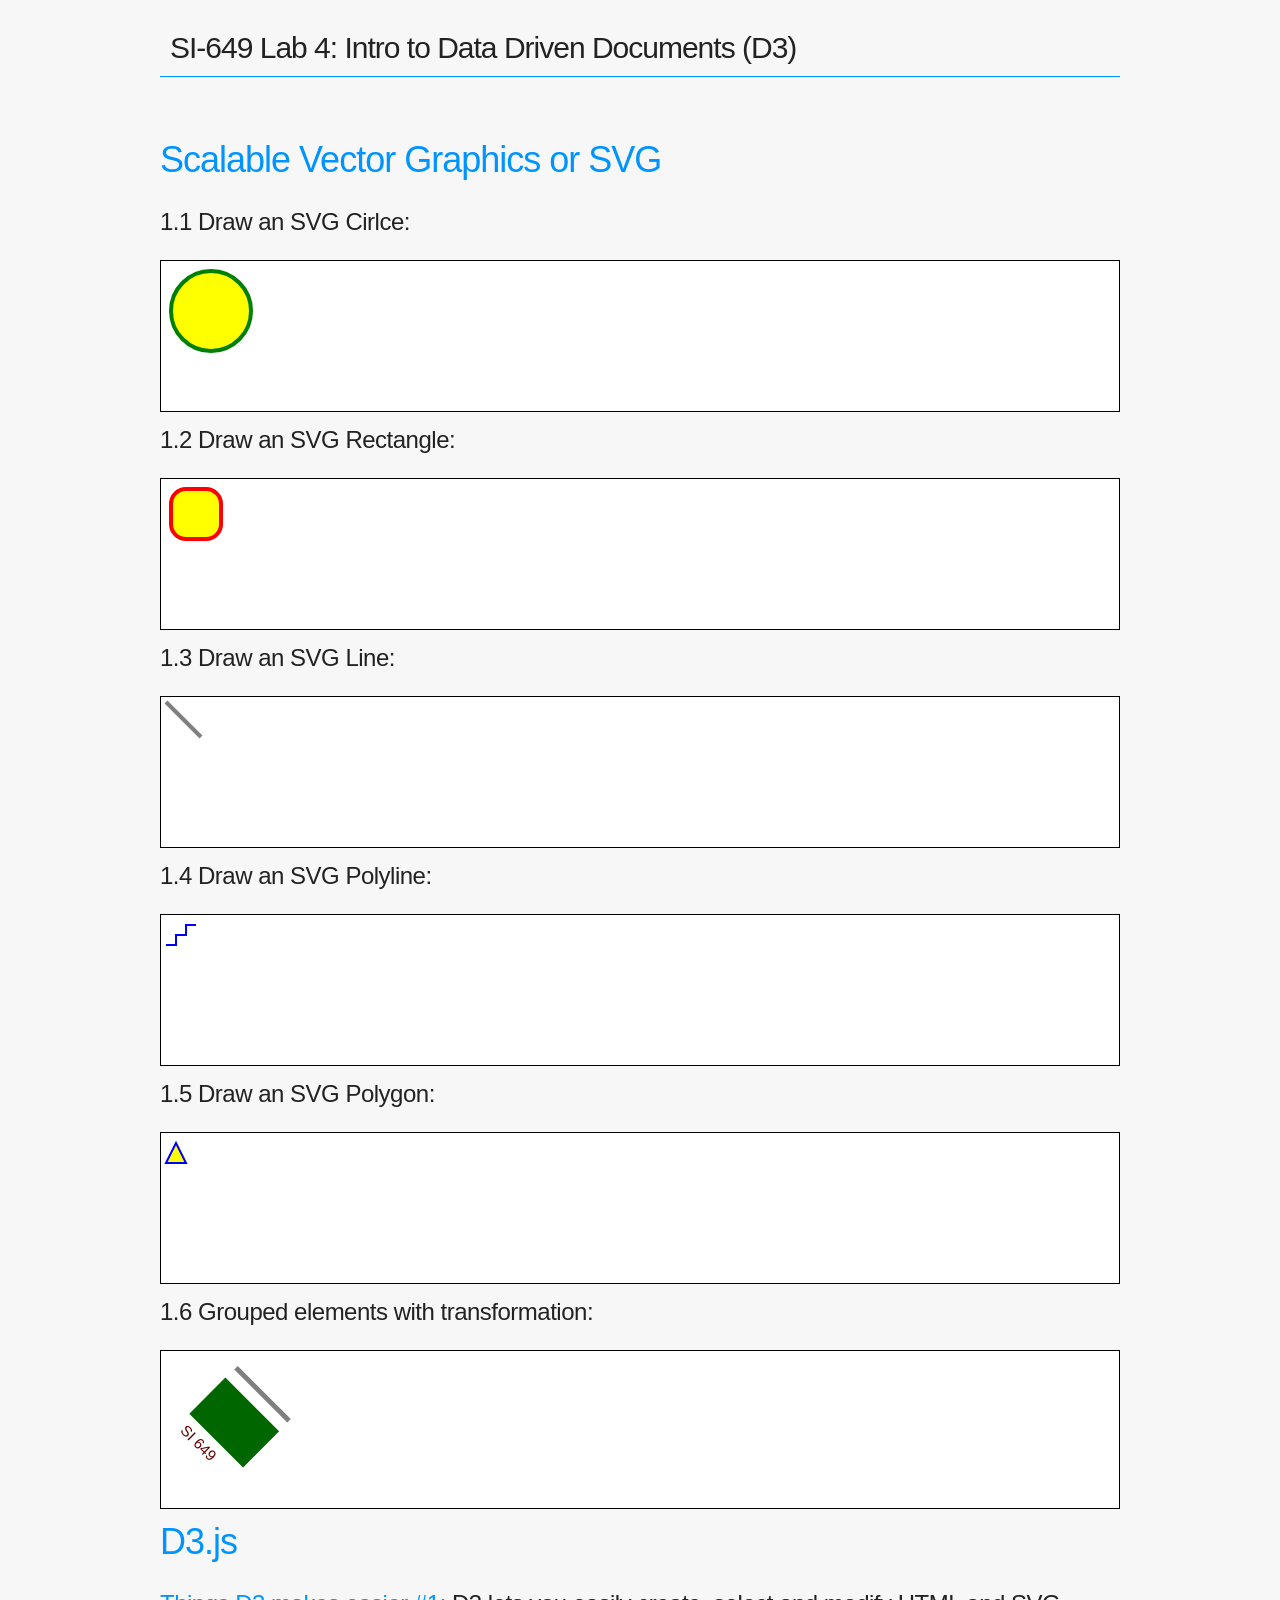
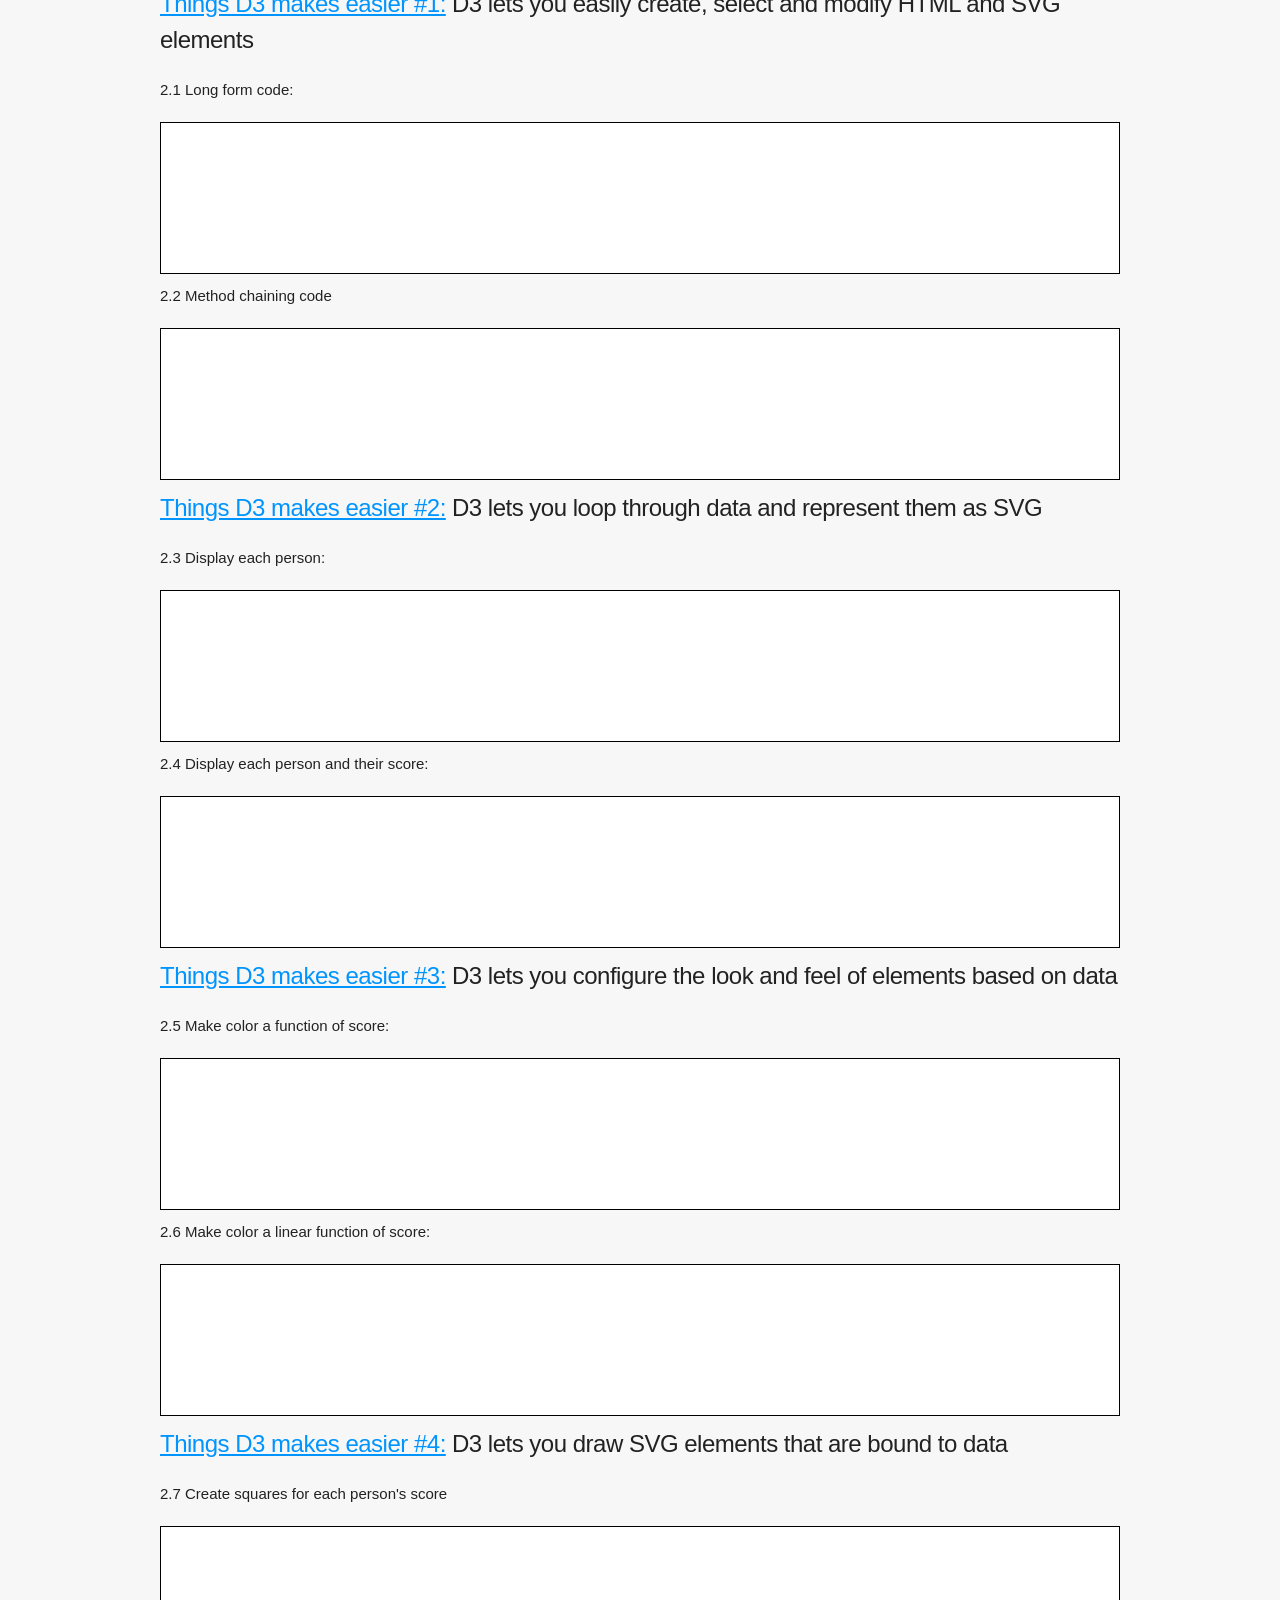
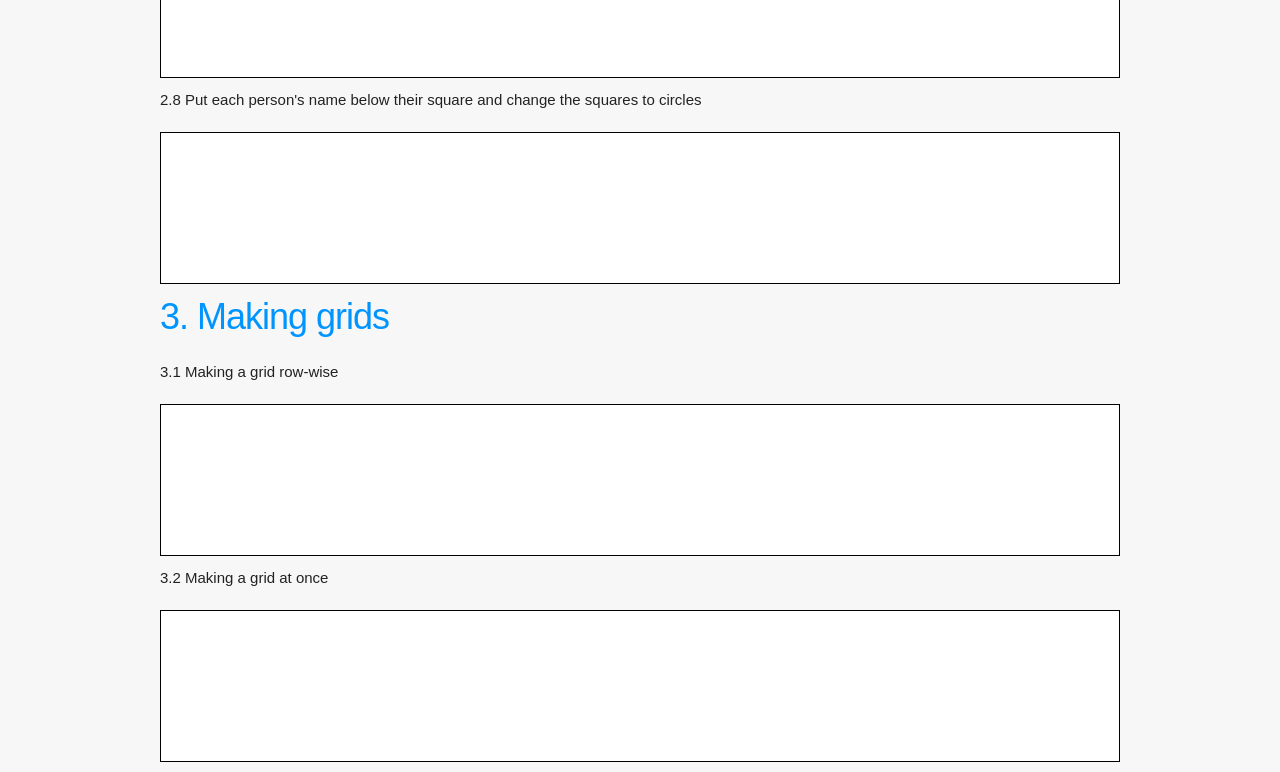
<file: Lab4/liyixi-lab4/index.html>
<!DOCTYPE html>

<html lang="en" xmlns="http://www.w3.org/1999/xhtml">
<head>
    <title>SI 649 Lab 4</title>
    <link rel="stylesheet" href="skeleton.css" />
    <link rel="stylesheet" href="normalize.css" />   
    <link rel="stylesheet" href="style.css" />    
</head>
<body> 
<script src="https://d3js.org/d3.v4.min.js"></script>
<script type="text/javascript" src="draw.js"></script>
   
<div class="container">
    <div class="row">
        <div class="column">
            <h1 style="margin-bottom:60px;border-bottom:1px solid #0094ff;padding:10px;">SI-649  Lab 4: Intro to Data Driven Documents (D3)</h1>
        </div>       
    </div>

    <div class="row question">
        <h3 style="color:#0094ff;">Scalable Vector Graphics or SVG</h3>
    </div>


    <div class="row question">
        <h5>1.1 Draw an SVG Cirlce: </h5>
    </div>
    <div class="row answer">
        <!--Add your code for circle here-->
        <svg width="100" height="100">
        	<circle cx="50" cy="50" r="40" stroke="green" stroke-width="4" fill="yellow"/>
        </svg>
    </div>

    <div class="row question">
        <h5>1.2 Draw an SVG Rectangle: </h5>
    </div>
    <div class="row answer">
        <!--Add your code for rectangle here-->
         <svg width="100" height="100">
        	<rect x="10" y="10" width="50" height="50" stroke="red" stroke-width="4"rx="15" ry="15" fill="yellow"/>
        </svg>
    </div>

    <div class="row question">
        <h5>1.3 Draw an SVG Line: </h5>
    </div>
    <div class="row answer">
        <!--Add your code for line here-->
        <svg width="50" height="50">
        	<line x1="5" y1="5" x2="40" y2="40" stroke="gray" stroke-width="4"/>
        </svg>

    </div>

    <div class="row question">
        <h5>1.4 Draw an SVG Polyline: </h5>
    </div>
    <div class="row answer">
        <!--Add your code for polyline here-->
        <svg width="50" height="50">
        	<polyline fill="none" stroke="blue" stroke-width="2"
        		points = "05,30
        				  15,30
        				  15,20
        				  25,20
        				  25,10
        				  35,10" />
        </svg>
    </div>

    <div class="row question">
        <h5>1.5 Draw an SVG Polygon: </h5>
    </div>
    <div class="row answer">
        <!--Add your code for polygon here-->
        <svg width="50" height="50">
        	<polygon fill="yellow" stroke="blue" stroke-width="2"
        		points="05,30
        				15,10
        				25,30" />
        </svg>
    </div>


    <div class="row question">
        <h5>1.6 Grouped elements with transformation: </h5>
    </div>
    <div class="row answer">
        <!--Add your code for g here-->
        <svg width="200" height="150">
        	<g transform="translate(50,20) rotate(45 25 25)">
        		<line x1="5" y1="5" x2="80" y2="5" stroke="gray" stroke-width="5" />
        		<rect x="5" y="20" height="50" width="75" style="stroke: #006600;fill: #006600" />
        		<text x="10" y="90" style="fill:#660000">SI 649 </text>
        	</g>
        </svg>
    </div>

    <div class="row question">
        <h3 style="color:#0094ff;">D3.js</h3>
    </div>

    <div class="row question">
        <h5><span style="color:#0094ff;text-decoration:underline;">Things D3 makes easier #1:</span> D3 lets you easily create, select and modify HTML and SVG elements </h5>
        
		<h6>2.1 Long form code:</h6>
    </div>
    <div class="row answer" id="q2-1"></div>
	<script>
		// Add your code for question 2.1 here
		body = d3.select("#q2-1")
		para = body.append("p")
		para = para.text("alice")
		para = para.style("color","red")
	</script>


    <div class="row question">
        <h6>2.2 Method chaining code </h6>
    </div>
    <div class="row answer" id="q2-2"></div>
	<script>
		// Add your code for question 2.2 here
		body = d3.select("#q2-2")
		para = body.append("p")
				   .text("alice")
		 		   .style("color","red")
	</script>

    <div class="row question">
        <h5><span style="color:#0094ff;text-decoration:underline;">Things D3 makes easier #2:</span> D3 lets you loop through data and represent them as SVG </h5>
		<h6>2.3 Display each person:</h6>
    </div>
	<script>
		// A simple dataset we'll use for the rest of this file (don't change)
		people = [
			{name: "Kelly", score: 10},
			{name: "Jim", score: 5}, 
			{name: "John", score: 8},
			{name: "Sally", score: 7},
			{name: "Mike", score: 9}
		]	
	</script>
    <div class="row answer" id="q2-3"></div>
	<script>	
		// Add your code for question 2.3 here
		d3.select("#q2-3")
		   .selectAll("p")
		   .data(people)
		   .enter()
		   .append("p")
		   .text((d,i)=>"Person at index " + i + " in the dataset is: " + d.name)
	</script>

    <div class="row question">
		<h6>2.4 Display each person and their score:</h6>
    </div>
    <div class="row answer" id="q2-4"></div>
	<script>	
		// Add your code for question 2.4 here
		d3.select("#q2-4")
		   .selectAll("p")
		   .data(people)
		   .enter()
		   .append("p")
		   .text((d,i)=>"Person at index " + i + " in the dataset is: " + d.name +" with score: " + d.score)
	</script>
	
	
    <div class="row question">
        <h5><span style="color:#0094ff;text-decoration:underline;">Things D3 makes easier #3:</span> D3 lets you configure the look and feel of elements based on data </h5>
		<h6>2.5 Make color a function of score:</h6>
    </div>
    <div class="row answer" id="q2-5"></div>
	<script>	
		// Add your code for question 2.5 here
		d3.select("#q2-5")
		   .selectAll("p")
		   .data(people)
		   .enter()
		   .append("p")
		   .text((d,i)=>"Person at index " + i + " in the dataset is: " + d.name +" with score: " + d.score)
		   .style("color",(d,i)=>{
		   		if(d.score>=9){
		   			return "red"
		   		}
		   		else{
		   			return "black"
		   		}
		   })

	</script>

    <div class="row question">
		<h6>2.6 Make color a linear function of score:</h6>
    </div>
    <div class="row answer" id="q2-6"></div>
	<script>	
		// Add your code for question 2.6 here
		d3.select("#q2-6")
		   .selectAll("p")
		   .data(people)
		   .enter()
		   .append("p")
		   .text((d,i)=>"Person at index " + i + " in the dataset is: " + d.name +" with score: " + d.score)
		   .style("color",(d,i)=>"rgb("+d.score*25.5+",0,0)"
		   )
	</script>

    <div class="row question">
        <h5><span style="color:#0094ff;text-decoration:underline;">Things D3 makes easier #4:</span> D3 lets you draw SVG elements that are bound to data</h5>
		<h6>2.7 Create squares for each person's score</h6>
    </div>
    <div class="row answer" id="q2-7"></div>
	<script>	
		// Add your code for question 2.7 here
		svg = d3.select("#q2-7")
				.append("svg")
				.attr("width",500)
				.attr("height",100)

		svg.selectAll("rect")
			.data(people)
			.enter()
			.append("rect")
			.attr("width",(d,i)=>d.score*5)
			.attr("height",(d,i)=>d.score*5)
			.attr("y",10)
			.attr("x",(d,i)=>i*100)
	</script>

    <div class="row question">
		<h6>2.8 Put each person's name below their square and change the squares to circles</h6>
    </div>
    <div class="row answer" id="q2-8"></div>
	<script>	
		// Add your code for question 2.8 here
		svg = d3.select("#q2-8")
				.append("svg")
				.attr("width",500)
				.attr("height",100)
		svg.selectAll("text")
			.data(people)
			.enter()
			.append("text")
			.text((d,i)=>d.name)
		 	.attr("fill","gray")
		 	.attr("y",70)
			.attr("x",(d,i)=>i*100+5)
		 	
		svg.selectAll("circle")
			.data(people)
			.enter()
			.append("circle")
			.attr("r",(d,i)=>d.score*2)
			.attr("cy",25)
			.attr("cx",(d,i)=>i*100+20)
		
	</script>

	<div class="row question">
        <h3 style="color:#0094ff;">3. Making grids</h3>
		<h6>3.1 Making a grid row-wise</h6>
    </div>
    <div class="row answer" id="q3-1"></div>
	<script>	
		// Comment each line below indicating what it does		
		//create svg with d3 
		//https://www.dashingd3js.com/using-the-svg-coordinate-space
		svg = d3.select("#q3-1") 
			.append("svg")
			.attr("width", 300)
			.attr("height", 300)

		// define grid width and height
		rectWidth = 20
		rectHeight = 20
    	
    	//create 10 rows, and then transform the y axis of each row according to the rectHight
    	//https://bl.ocks.org/cagrimmett/07f8c8daea00946b9e704e3efcbd5739
		rows = svg.selectAll(".row")
			.data(d3.range(10))
			.enter()
			.append("g")
			.attr("class", "row")
			.attr("transform", (d, i) => "translate(0," + (rectHeight * i) + ")")
		
		//for each row, create 10 rectangles, and then change the x axis according to the rectWidth
		//for each rectangle, the height and width are equal to the grid's height and width, and the stroke color is white, the filling color is black.
		//https://bl.ocks.org/cagrimmett/07f8c8daea00946b9e704e3efcbd5739
		rects = rows.selectAll("rect")
			.data(d3.range(10))
			.enter()
			.append("rect")
			.attr("x", (d, i) => rectWidth * i)
			.attr("y", 0)
			.attr("height", rectHeight)
			.attr("width", rectWidth)
			.attr("stroke", "white");
	</script>

	<div class="row question">
		<h6>3.2 Making a grid at once</h6>
    </div>
    <div class="row answer" id="q3-2"></div>
	<script>	
		// Comment each line below indicating what it does		
		//create svg with d3 
		//https://www.dashingd3js.com/using-the-svg-coordinate-space
		svg = d3.select("#q3-2")
			.append("svg")
			.attr("width", 300)
			.attr("height", 300)

		// define grid width and height
		rectWidth = 20
		rectHeight = 20
    	
    	//create 100 rectangles, and then change the x axis and y axis according to their location to make a grid
    	//https://bl.ocks.org/cagrimmett/07f8c8daea00946b9e704e3efcbd5739
		rects = svg.selectAll("rect")
			.data(d3.range(100))
			.enter()
			.append("rect")
			.attr("x", (d, i) => rectWidth * (i % 10))
			.attr("y", (d, i) => rectWidth * Math.floor(i / 10))
			.attr("height", rectHeight)
			.attr("width", rectWidth)
			.attr("stroke", "white");
	</script>

	
</div>
</body>
</html>
</file>
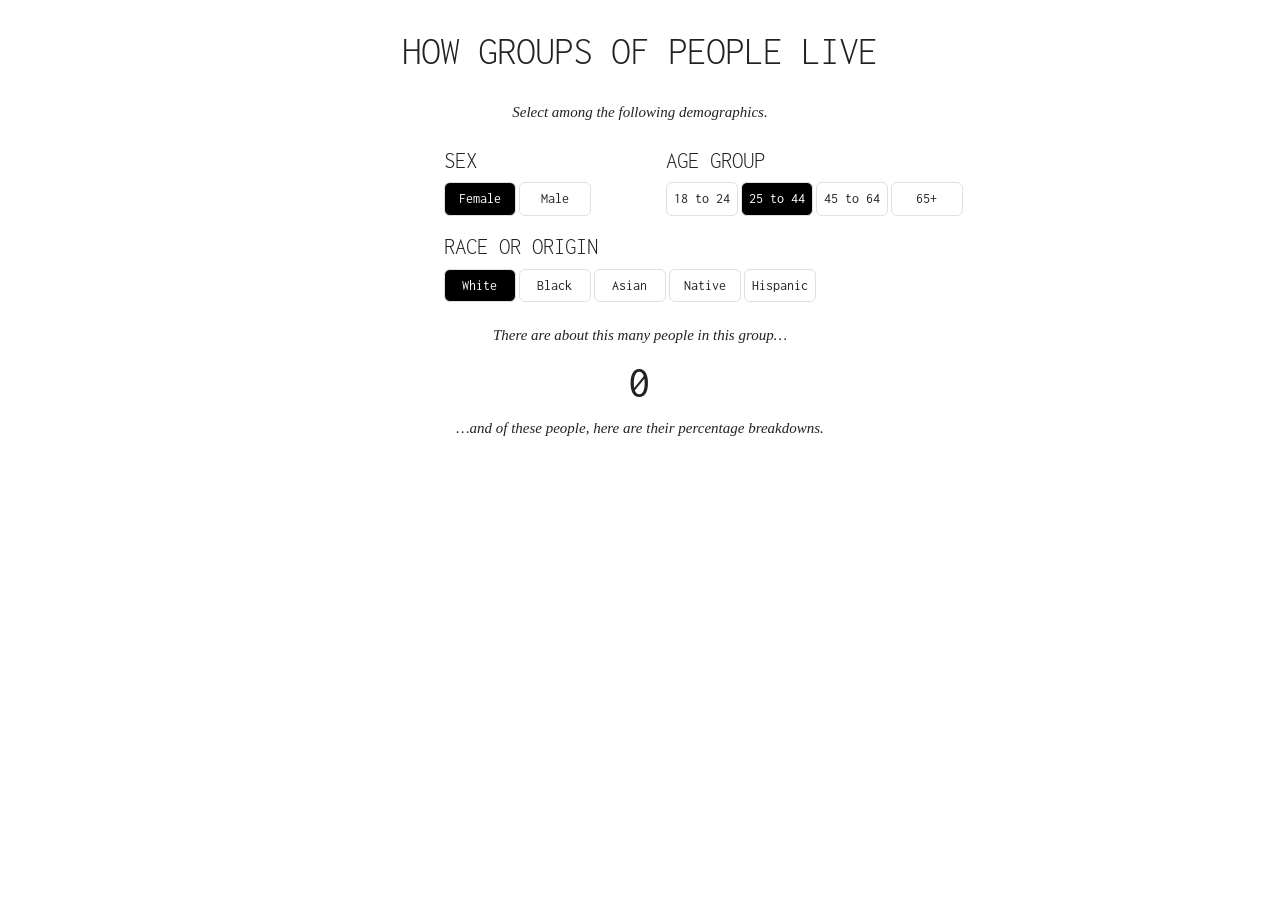
<file: Lab5/demographics/index.html>
<!DOCTYPE html>

<html lang="en" xmlns="http://www.w3.org/1999/xhtml">
<head>
    <title>Demographics</title>
    <link rel="stylesheet" href="css/skeleton.css" />
    <link rel="stylesheet" href="css/normalize.css" />
    <link href='https://fonts.googleapis.com/css?family=Inconsolata' rel='stylesheet' type='text/css'>
    <link rel="stylesheet" href="css/style.css" />
</head>
<body>
    <script src="https://code.jquery.com/jquery-3.1.1.min.js"
            integrity="sha256-hVVnYaiADRTO2PzUGmuLJr8BLUSjGIZsDYGmIJLv2b8="
            crossorigin="anonymous"></script>
    <script src="https://d3js.org/d3.v4.min.js"></script>
    <script type="text/javascript" src="js/draw.js"></script>
    <div class="container">
        <div class="row centered">
            <div class="six columns offset-by-three alpha">
                <h1>how groups of people live</h1>
            </div>
        </div>
        <div class="row centered">
            <div class="six columns offset-by-three alpha">
                <p class="desc centered">Select among the following demographics.</p>
            </div>
        </div>
        <div class="row" style="margin-top:20px;">
            <div class="two columns offset-by-four alpha">
                <div class="row">
                    <h3>SEX</h3>
                </div>
                <div class="row" id="sex">
                    <div class="button current" data-val="2">Female</div>
                    <div class="button" data-val="1" style="margin-right:0">Male</div>
                </div>
            </div>
            <div class="four columns">
                <div class="row" id="agegrp">
                    <h3>age group</h3>
                    <div class="button" data-val="1">18 to 24</div>
                    <div class="button current" data-val="2">25 to 44</div>
                    <div class="button" data-val="3">45 to 64</div>
                    <div class="button" data-val="4" style="margin-right:0">65+</div>
                </div>
            </div>
        </div>
        <div class="row">
            <div class="five columns offset-by-four alpha" id="racesimp" style="margin-top:10px;">
                <h3>Race or Origin</h3>
                <div class="button current" data-val="1">White</div>
                <div class="button" data-val="2">Black</div>
                <div class="button" data-val="4">Asian</div>
                <div class="button" data-val="3">Native</div>
                <div class="button" data-val="5" style="margin-right:0">Hispanic</div>
            </div>
        </div>
        <div class="row centered" style="margin-top:20px;">
            <div class="four columns offset-by-four alpha">
                <p class="desc">There are about this many people in this group&hellip;</p>
            </div>
        </div>
        <div class="row centered">
            <div class="four columns offset-by-four alpha">
                <div id="n">0</div>
            </div>
        </div>
        <div class="row centered">
            <div class="four columns offset-by-four alpha">
                <p class="desc centered">&hellip;and of these people, here are their percentage breakdowns.</p>
            </div>
        </div>
      
        <div class="row">
            <div class="ten columns offset-by-one alpha" id="chart1">

            </div>
        </div>
    </div>

</body>
</html>
</file>
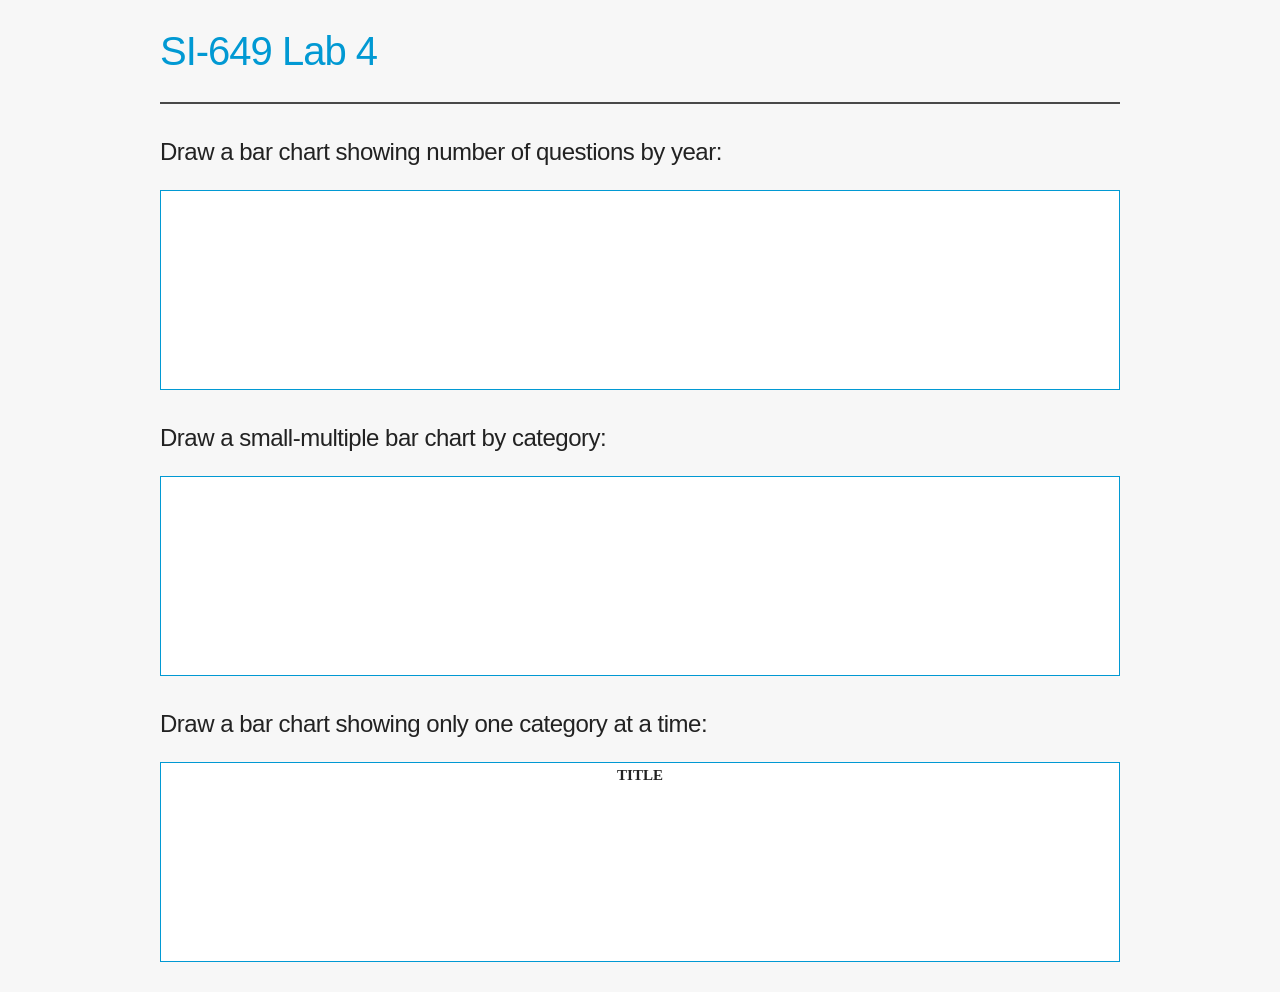
<file: Lab5/inclass/index.html>
<!DOCTYPE html>

<html lang="en" xmlns="http://www.w3.org/1999/xhtml">
<head>
    <title>SI 649 Lab 4</title>
    <link rel="stylesheet" href="css/skeleton.css" />
    <link rel="stylesheet" href="css/normalize.css" />
    <link rel="stylesheet" href="css/style.css" />
</head>
<body>
    <script src="https://code.jquery.com/jquery-3.1.1.min.js"
            integrity="sha256-hVVnYaiADRTO2PzUGmuLJr8BLUSjGIZsDYGmIJLv2b8="
            crossorigin="anonymous"></script>
    <script src="https://d3js.org/d3.v4.min.js"></script>
    <script type="text/javascript" src="js/draw.js"></script>
    <div class="container">
        <div class="row">
            <div class="twelve columns alpha" style="border-bottom:2px solid #494949;margin-bottom:30px;">
                <h1>SI-649 Lab 4</h1>
            </div>
        </div>
        <div class="row">
            <div class="twelve columns alpha">
                <h5>Draw a bar chart showing number of questions by year:</h5>
            </div>
        </div>
        <div class="row">
            <div class="twelve columns question alpha" id="chart1">
            </div>
        </div>

        <div class="row">
            <div class="twelve columns alpha">
                <h5>Draw a small-multiple bar chart by category:</h5>
            </div>
        </div>
        <div class="row">
            <div class="twelve columns question alpha" id="chart2">
            </div>
        </div>

        <div class="row">
            <div class="twelve columns alpha">
                <h5>Draw a bar chart showing only one category at a time:</h5>
            </div>
        </div>
        <div class="row">
            <div class="twelve columns question alpha chartholder" id="chart3">
			<h6>Title</h6>
            </div>
        </div>
</body>
</html>
</file>
<file: Lab4/liyixi-lab4/skeleton.css>
/*
* Skeleton V2.0.4
* Copyright 2014, Dave Gamache
* www.getskeleton.com
* Free to use under the MIT license.
* http://www.opensource.org/licenses/mit-license.php
* 12/29/2014
*/


/* Table of contents
––––––––––––––––––––––––––––––––––––––––––––––––––
- Grid
- Base Styles
- Typography
- Links
- Buttons
- Forms
- Lists
- Code
- Tables
- Spacing
- Utilities
- Clearing
- Media Queries
*/


/* Grid
–––––––––––––––––––––––––––––––––––––––––––––––––– */
.container {
  position: relative;
  width: 100%;
  max-width: 960px;
  margin: 0 auto;
  padding: 0 20px;
  box-sizing: border-box; }
.column,
.columns {
  width: 100%;
  float: left;
  box-sizing: border-box; }

/* For devices larger than 400px */
@media (min-width: 400px) {
  .container {
    width: 85%;
    padding: 0; }
}

/* For devices larger than 550px */
@media (min-width: 550px) {
  .container {
    width: 80%; }
  .column,
  .columns {
    margin-left: 4%; }
  .column:first-child,
  .columns:first-child {
    margin-left: 0; }

  .one.column,
  .one.columns                    { width: 4.66666666667%; }
  .two.columns                    { width: 13.3333333333%; }
  .three.columns                  { width: 22%;            }
  .four.columns                   { width: 30.6666666667%; }
  .five.columns                   { width: 39.3333333333%; }
  .six.columns                    { width: 48%;            }
  .seven.columns                  { width: 56.6666666667%; }
  .eight.columns                  { width: 65.3333333333%; }
  .nine.columns                   { width: 74.0%;          }
  .ten.columns                    { width: 82.6666666667%; }
  .eleven.columns                 { width: 91.3333333333%; }
  .twelve.columns                 { width: 100%; margin-left: 0; }

  .one-third.column               { width: 30.6666666667%; }
  .two-thirds.column              { width: 65.3333333333%; }

  .one-half.column                { width: 48%; }

  /* Offsets */
  .offset-by-one.column,
  .offset-by-one.columns          { margin-left: 8.66666666667%; }
  .offset-by-two.column,
  .offset-by-two.columns          { margin-left: 17.3333333333%; }
  .offset-by-three.column,
  .offset-by-three.columns        { margin-left: 26%;            }
  .offset-by-four.column,
  .offset-by-four.columns         { margin-left: 34.6666666667%; }
  .offset-by-five.column,
  .offset-by-five.columns         { margin-left: 43.3333333333%; }
  .offset-by-six.column,
  .offset-by-six.columns          { margin-left: 52%;            }
  .offset-by-seven.column,
  .offset-by-seven.columns        { margin-left: 60.6666666667%; }
  .offset-by-eight.column,
  .offset-by-eight.columns        { margin-left: 69.3333333333%; }
  .offset-by-nine.column,
  .offset-by-nine.columns         { margin-left: 78.0%;          }
  .offset-by-ten.column,
  .offset-by-ten.columns          { margin-left: 86.6666666667%; }
  .offset-by-eleven.column,
  .offset-by-eleven.columns       { margin-left: 95.3333333333%; }

  .offset-by-one-third.column,
  .offset-by-one-third.columns    { margin-left: 34.6666666667%; }
  .offset-by-two-thirds.column,
  .offset-by-two-thirds.columns   { margin-left: 69.3333333333%; }

  .offset-by-one-half.column,
  .offset-by-one-half.columns     { margin-left: 52%; }

}


/* Base Styles
–––––––––––––––––––––––––––––––––––––––––––––––––– */
/* NOTE
html is set to 62.5% so that all the REM measurements throughout Skeleton
are based on 10px sizing. So basically 1.5rem = 15px :) */
html {
  font-size: 62.5%; }
body {
  font-size: 1.5em; /* currently ems cause chrome bug misinterpreting rems on body element */
  line-height: 1.6;
  font-weight: 400;
  font-family: "Raleway", "HelveticaNeue", "Helvetica Neue", Helvetica, Arial, sans-serif;
  color: #222; }


/* Typography
–––––––––––––––––––––––––––––––––––––––––––––––––– */
h1, h2, h3, h4, h5, h6 {
  margin-top: 0;
  margin-bottom: 2rem;
  font-weight: 300; }
h1 { font-size: 4.0rem; line-height: 1.2;  letter-spacing: -.1rem;}
h2 { font-size: 3.6rem; line-height: 1.25; letter-spacing: -.1rem; }
h3 { font-size: 3.0rem; line-height: 1.3;  letter-spacing: -.1rem; }
h4 { font-size: 2.4rem; line-height: 1.35; letter-spacing: -.08rem; }
h5 { font-size: 1.8rem; line-height: 1.5;  letter-spacing: -.05rem; }
h6 { font-size: 1.5rem; line-height: 1.6;  letter-spacing: 0; }

/* Larger than phablet */
@media (min-width: 550px) {
  h1 { font-size: 5.0rem; }
  h2 { font-size: 4.2rem; }
  h3 { font-size: 3.6rem; }
  h4 { font-size: 3.0rem; }
  h5 { font-size: 2.4rem; }
  h6 { font-size: 1.5rem; }
}

p {
  margin-top: 0; }


/* Links
–––––––––––––––––––––––––––––––––––––––––––––––––– */
a {
  color: #1EAEDB; }
a:hover {
  color: #0FA0CE; }


/* Buttons
–––––––––––––––––––––––––––––––––––––––––––––––––– */
.button,
button,
input[type="submit"],
input[type="reset"],
input[type="button"] {
  display: inline-block;
  height: 38px;
  padding: 0 30px;
  color: #555;
  text-align: center;
  font-size: 11px;
  font-weight: 600;
  line-height: 38px;
  letter-spacing: .1rem;
  text-transform: uppercase;
  text-decoration: none;
  white-space: nowrap;
  background-color: transparent;
  border-radius: 4px;
  border: 1px solid #bbb;
  cursor: pointer;
  box-sizing: border-box; }
.button:hover,
button:hover,
input[type="submit"]:hover,
input[type="reset"]:hover,
input[type="button"]:hover,
.button:focus,
button:focus,
input[type="submit"]:focus,
input[type="reset"]:focus,
input[type="button"]:focus {
  color: #333;
  border-color: #888;
  outline: 0; }
.button.button-primary,
button.button-primary,
input[type="submit"].button-primary,
input[type="reset"].button-primary,
input[type="button"].button-primary {
  color: #FFF;
  background-color: #33C3F0;
  border-color: #33C3F0; }
.button.button-primary:hover,
button.button-primary:hover,
input[type="submit"].button-primary:hover,
input[type="reset"].button-primary:hover,
input[type="button"].button-primary:hover,
.button.button-primary:focus,
button.button-primary:focus,
input[type="submit"].button-primary:focus,
input[type="reset"].button-primary:focus,
input[type="button"].button-primary:focus {
  color: #FFF;
  background-color: #1EAEDB;
  border-color: #1EAEDB; }


/* Forms
–––––––––––––––––––––––––––––––––––––––––––––––––– */
input[type="email"],
input[type="number"],
input[type="search"],
input[type="text"],
input[type="tel"],
input[type="url"],
input[type="password"],
textarea,
select {
  height: 38px;
  padding: 6px 10px; /* The 6px vertically centers text on FF, ignored by Webkit */
  background-color: #fff;
  border: 1px solid #D1D1D1;
  border-radius: 4px;
  box-shadow: none;
  box-sizing: border-box; }
/* Removes awkward default styles on some inputs for iOS */
input[type="email"],
input[type="number"],
input[type="search"],
input[type="text"],
input[type="tel"],
input[type="url"],
input[type="password"],
textarea {
  -webkit-appearance: none;
     -moz-appearance: none;
          appearance: none; }
textarea {
  min-height: 65px;
  padding-top: 6px;
  padding-bottom: 6px; }
input[type="email"]:focus,
input[type="number"]:focus,
input[type="search"]:focus,
input[type="text"]:focus,
input[type="tel"]:focus,
input[type="url"]:focus,
input[type="password"]:focus,
textarea:focus,
select:focus {
  border: 1px solid #33C3F0;
  outline: 0; }
label,
legend {
  display: block;
  margin-bottom: .5rem;
  font-weight: 600; }
fieldset {
  padding: 0;
  border-width: 0; }
input[type="checkbox"],
input[type="radio"] {
  display: inline; }
label > .label-body {
  display: inline-block;
  margin-left: .5rem;
  font-weight: normal; }


/* Lists
–––––––––––––––––––––––––––––––––––––––––––––––––– */
ul {
  list-style: circle inside; }
ol {
  list-style: decimal inside; }
ol, ul {
  padding-left: 0;
  margin-top: 0; }
ul ul,
ul ol,
ol ol,
ol ul {
  margin: 1.5rem 0 1.5rem 3rem;
  font-size: 90%; }
li {
  margin-bottom: 1rem; }


/* Code
–––––––––––––––––––––––––––––––––––––––––––––––––– */
code {
  padding: .2rem .5rem;
  margin: 0 .2rem;
  font-size: 90%;
  white-space: nowrap;
  background: #F1F1F1;
  border: 1px solid #E1E1E1;
  border-radius: 4px; }
pre > code {
  display: block;
  padding: 1rem 1.5rem;
  white-space: pre; }


/* Tables
–––––––––––––––––––––––––––––––––––––––––––––––––– */
th,
td {
  padding: 12px 15px;
  text-align: left;
  border-bottom: 1px solid #E1E1E1; }
th:first-child,
td:first-child {
  padding-left: 0; }
th:last-child,
td:last-child {
  padding-right: 0; }


/* Spacing
–––––––––––––––––––––––––––––––––––––––––––––––––– */
button,
.button {
  margin-bottom: 1rem; }
input,
textarea,
select,
fieldset {
  margin-bottom: 1.5rem; }
pre,
blockquote,
dl,
figure,
table,
p,
ul,
ol,
form {
  margin-bottom: 2.5rem; }


/* Utilities
–––––––––––––––––––––––––––––––––––––––––––––––––– */
.u-full-width {
  width: 100%;
  box-sizing: border-box; }
.u-max-full-width {
  max-width: 100%;
  box-sizing: border-box; }
.u-pull-right {
  float: right; }
.u-pull-left {
  float: left; }


/* Misc
–––––––––––––––––––––––––––––––––––––––––––––––––– */
hr {
  margin-top: 3rem;
  margin-bottom: 3.5rem;
  border-width: 0;
  border-top: 1px solid #E1E1E1; }


/* Clearing
–––––––––––––––––––––––––––––––––––––––––––––––––– */

/* Self Clearing Goodness */
.container:after,
.row:after,
.u-cf {
  content: "";
  display: table;
  clear: both; }


/* Media Queries
–––––––––––––––––––––––––––––––––––––––––––––––––– */
/*
Note: The best way to structure the use of media queries is to create the queries
near the relevant code. For example, if you wanted to change the styles for buttons
on small devices, paste the mobile query code up in the buttons section and style it
there.
*/


/* Larger than mobile */
@media (min-width: 400px) {}

/* Larger than phablet (also point when grid becomes active) */
@media (min-width: 550px) {}

/* Larger than tablet */
@media (min-width: 750px) {}

/* Larger than desktop */
@media (min-width: 1000px) {}

/* Larger than Desktop HD */
@media (min-width: 1200px) {}
</file>
<file: Lab4/liyixi-lab4/style.css>
body{
    background: #f7f7f7;
}

.question{
 
}

.answer{
    border: 1px solid black;
    background: white;  
    min-height:150px;
    margin-bottom:10px;
}
</file>
<file: Lab5/demographics/css/skeleton.css>
/*
* Skeleton V2.0.4
* Copyright 2014, Dave Gamache
* www.getskeleton.com
* Free to use under the MIT license.
* http://www.opensource.org/licenses/mit-license.php
* 12/29/2014
*/


/* Table of contents
––––––––––––––––––––––––––––––––––––––––––––––––––
- Grid
- Base Styles
- Typography
- Links
- Buttons
- Forms
- Lists
- Code
- Tables
- Spacing
- Utilities
- Clearing
- Media Queries
*/


/* Grid
–––––––––––––––––––––––––––––––––––––––––––––––––– */
.container {
  position: relative;
  width: 100%;
  /*max-width: 960px;*/
  margin: 0 auto;
  padding: 0;
  box-sizing: border-box; }
.column,
.columns {
  width: 100%;
  float: left;
  box-sizing: border-box; }

/* For devices larger than 400px */
@media (min-width: 400px) {
  .container {
    width: 100%;
    padding: 0; }
}

/* For devices larger than 550px */
@media (min-width: 550px) {
  .container {
    width: 100%; }
  .column,
  .columns {
    margin-left: 4%; }
  .column:first-child,
  .columns:first-child {
    margin-left: 0; }

  .one.column,
  .one.columns                    { width: 4.66666666667%; }
  .two.columns                    { width: 13.3333333333%; }
  .three.columns                  { width: 22%;            }
  .four.columns                   { width: 30.6666666667%; }
  .five.columns                   { width: 39.3333333333%; }
  .six.columns                    { width: 48%;            }
  .seven.columns                  { width: 56.6666666667%; }
  .eight.columns                  { width: 65.3333333333%; }
  .nine.columns                   { width: 74.0%;          }
  .ten.columns                    { width: 82.6666666667%; }
  .eleven.columns                 { width: 91.3333333333%; }
  .twelve.columns                 { width: 100%; margin: 0; }

  .one-third.column               { width: 30.6666666667%; }
  .two-thirds.column              { width: 65.3333333333%; }

  .one-half.column                { width: 48%; }

  /* Offsets */
  .offset-by-one.column,
  .offset-by-one.columns          { margin-left: 8.66666666667%; }
  .offset-by-two.column,
  .offset-by-two.columns          { margin-left: 17.3333333333%; }
  .offset-by-three.column,
  .offset-by-three.columns        { margin-left: 26%;            }
  .offset-by-four.column,
  .offset-by-four.columns         { margin-left: 34.6666666667%; }
  .offset-by-five.column,
  .offset-by-five.columns         { margin-left: 43.3333333333%; }
  .offset-by-six.column,
  .offset-by-six.columns          { margin-left: 52%;            }
  .offset-by-seven.column,
  .offset-by-seven.columns        { margin-left: 60.6666666667%; }
  .offset-by-eight.column,
  .offset-by-eight.columns        { margin-left: 69.3333333333%; }
  .offset-by-nine.column,
  .offset-by-nine.columns         { margin-left: 78.0%;          }
  .offset-by-ten.column,
  .offset-by-ten.columns          { margin-left: 86.6666666667%; }
  .offset-by-eleven.column,
  .offset-by-eleven.columns       { margin-left: 95.3333333333%; }

  .offset-by-one-third.column,
  .offset-by-one-third.columns    { margin-left: 34.6666666667%; }
  .offset-by-two-thirds.column,
  .offset-by-two-thirds.columns   { margin-left: 69.3333333333%; }

  .offset-by-one-half.column,
  .offset-by-one-half.columns     { margin-left: 52%; }

}


/* Base Styles
–––––––––––––––––––––––––––––––––––––––––––––––––– */
/* NOTE
html is set to 62.5% so that all the REM measurements throughout Skeleton
are based on 10px sizing. So basically 1.5rem = 15px :) */
html {
  font-size: 62.5%; }
body {
  font-size: 1.5em; /* currently ems cause chrome bug misinterpreting rems on body element */
  line-height: 1.6;
  font-weight: 400;
  font-family: "Raleway", "HelveticaNeue", "Helvetica Neue", Helvetica, Arial, sans-serif;
  color: #222; }


/* Typography
–––––––––––––––––––––––––––––––––––––––––––––––––– */
h1, h2, h3, h4, h5, h6 {
  margin-top: 0;
  margin-bottom: 2rem;
  font-weight: 300; }
h1 { font-size: 4.0rem; line-height: 1.2;  letter-spacing: -.1rem;}
h2 { font-size: 3.6rem; line-height: 1.25; letter-spacing: -.1rem; }
h3 { font-size: 3.0rem; line-height: 1.3;  letter-spacing: -.1rem; }
h4 { font-size: 2.4rem; line-height: 1.35; letter-spacing: -.08rem; }
h5 { font-size: 1.8rem; line-height: 1.5;  letter-spacing: -.05rem; }
h6 { font-size: 1.5rem; line-height: 1.6;  letter-spacing: 0; }

/* Larger than phablet */
@media (min-width: 550px) {
  h1 { font-size: 5.0rem; }
  h2 { font-size: 4.2rem; }
  h3 { font-size: 3.6rem; }
  h4 { font-size: 3.0rem; }
  h5 { font-size: 2.4rem; }
  h6 { font-size: 1.5rem; }
}

p {
  margin-top: 0; }


/* Links
–––––––––––––––––––––––––––––––––––––––––––––––––– */
a {
  color: #1EAEDB; }
a:hover {
  color: #0FA0CE; }


/* Buttons
–––––––––––––––––––––––––––––––––––––––––––––––––– */
/*.button,
button,
input[type="submit"],
input[type="reset"],
input[type="button"] {
  display: inline-block;
  height: 38px;
  padding: 0 30px;
  color: #555;
  text-align: center;
  font-size: 11px;
  font-weight: 600;
  line-height: 38px;
  letter-spacing: .1rem;
  text-transform: uppercase;
  text-decoration: none;
  white-space: nowrap;
  background-color: transparent;
  border-radius: 4px;
  border: 1px solid #bbb;
  cursor: pointer;
  box-sizing: border-box; }
.button:hover,
button:hover,
input[type="submit"]:hover,
input[type="reset"]:hover,
input[type="button"]:hover,
.button:focus,
button:focus,
input[type="submit"]:focus,
input[type="reset"]:focus,
input[type="button"]:focus {
  color: #333;
  border-color: #888;
  outline: 0; }
    .button.button-primary,
    button.button-primary,
    input[type="submit"].button-primary,
    input[type="reset"].button-primary,
    input[type="button"].button-primary {
        color: #FFF;
        background-color: #a2d100;
        border-color: #a2d100;
    }
        .button.button-primary:hover,
        button.button-primary:hover,
        input[type="submit"].button-primary:hover,
        input[type="reset"].button-primary:hover,
        input[type="button"].button-primary:hover,
        .button.button-primary:focus,
        button.button-primary:focus,
        input[type="submit"].button-primary:focus,
        input[type="reset"].button-primary:focus,
        input[type="button"].button-primary:focus {
            color: #FFF;
            background-color: #81a700;
            border-color: #81a700;
        }*/


/* Forms
–––––––––––––––––––––––––––––––––––––––––––––––––– */
input[type="email"],
input[type="number"],
input[type="search"],
input[type="text"],
input[type="tel"],
input[type="url"],
input[type="password"],
textarea,
select {
  height: 38px;
  padding: 6px 10px; /* The 6px vertically centers text on FF, ignored by Webkit */
  background-color: #fff;
  border: 1px solid #D1D1D1;
  border-radius: 4px;
  box-shadow: none;
  box-sizing: border-box; }
/* Removes awkward default styles on some inputs for iOS */
input[type="email"],
input[type="number"],
input[type="search"],
input[type="text"],
input[type="tel"],
input[type="url"],
input[type="password"],
textarea {
  -webkit-appearance: none;
     -moz-appearance: none;
          appearance: none; }
textarea {
  min-height: 65px;
  padding-top: 6px;
  padding-bottom: 6px; }
input[type="email"]:focus,
input[type="number"]:focus,
input[type="search"]:focus,
input[type="text"]:focus,
input[type="tel"]:focus,
input[type="url"]:focus,
input[type="password"]:focus,
textarea:focus,
select:focus {
  border: 1px solid #33C3F0;
  outline: 0; }
label,
legend {
  display: block;
  margin-bottom: .5rem;
  font-weight: 600; }
fieldset {
  padding: 0;
  border-width: 0; }
input[type="checkbox"],
input[type="radio"] {
  display: inline; }
label > .label-body {
  display: inline-block;
  margin-left: .5rem;
  font-weight: normal; }


/* Lists
–––––––––––––––––––––––––––––––––––––––––––––––––– */
ul {
  list-style: circle inside; }
ol {
  list-style: decimal inside; }
ol, ul {
  padding-left: 0;
  margin-top: 0; }
ul ul,
ul ol,
ol ol,
ol ul {
  margin: 1.5rem 0 1.5rem 3rem;
  font-size: 90%; }
li {
  margin-bottom: 1rem; }


/* Code
–––––––––––––––––––––––––––––––––––––––––––––––––– */
code {
  padding: .2rem .5rem;
  margin: 0 .2rem;
  font-size: 90%;
  white-space: nowrap;
  background: #F1F1F1;
  border: 1px solid #E1E1E1;
  border-radius: 4px; }
pre > code {
  display: block;
  padding: 1rem 1.5rem;
  white-space: pre; }


/* Tables
–––––––––––––––––––––––––––––––––––––––––––––––––– */
th,
td {
  padding: 12px 15px;
  text-align: left;
  border-bottom: 1px solid #E1E1E1; }
th:first-child,
td:first-child {
  padding-left: 0; }
th:last-child,
td:last-child {
  padding-right: 0; }


/* Spacing
–––––––––––––––––––––––––––––––––––––––––––––––––– */
button,
.button {
  margin-bottom: 1rem; }
input,
textarea,
select,
fieldset {
  margin-bottom: 1.5rem; }
pre,
blockquote,
dl,
figure,
table,
p,
ul,
ol,
form {
  margin-bottom: 2.5rem; }


/* Utilities
–––––––––––––––––––––––––––––––––––––––––––––––––– */
.u-full-width {
  width: 100%;
  box-sizing: border-box; }
.u-max-full-width {
  max-width: 100%;
  box-sizing: border-box; }
.u-pull-right {
  float: right; }
.u-pull-left {
  float: left; }


/* Misc
–––––––––––––––––––––––––––––––––––––––––––––––––– */
hr {
  margin-top: 3rem;
  margin-bottom: 3.5rem;
  border-width: 0;
  border-top: 1px solid #E1E1E1; }


/* Clearing
–––––––––––––––––––––––––––––––––––––––––––––––––– */

/* Self Clearing Goodness */
.container:after,
.row:after,
.u-cf {
  content: "";
  display: table;
  clear: both; }


/* Media Queries
–––––––––––––––––––––––––––––––––––––––––––––––––– */
/*
Note: The best way to structure the use of media queries is to create the queries
near the relevant code. For example, if you wanted to change the styles for buttons
on small devices, paste the mobile query code up in the buttons section and style it
there.
*/


/* Larger than mobile */
@media (min-width: 400px) {}

/* Larger than phablet (also point when grid becomes active) */
@media (min-width: 550px) {}

/* Larger than tablet */
@media (min-width: 750px) {}

/* Larger than desktop */
@media (min-width: 1000px) {}

/* Larger than Desktop HD */
@media (min-width: 1200px) {}
</file>
<file: Lab5/demographics/css/style.css>
body {
    font-family: 'Inconsolata', Monaco, "Lucida Console", Consolas, "Courier New";
    /*    background: #58585B;*/
}
h1 {
    font-family: 'Inconsolata', Monaco, "Lucida Console", Consolas, "Courier New";
    font-size: 40px;
    font-style: normal;
    text-transform: uppercase;
}

h3 {
    text-transform: uppercase;
    font-size: 1.5em;
    padding: 3px 0px;
    /*    margin: -5px 0 0px 0;*/
    font-style: normal;
    margin-bottom:0.2em;
}

.desc {
    font-family: "Mercury SSm A", "Mercury SSm B";
    font-style: italic;
    font-weight: 400;
    font-size: 1em;
    line-height: 1.4em;
    margin: 0 auto;
}

.centered{
    text-align:center;
}

.button {
    width: 60px;
    padding: 5px 5px;
    margin-right: 3px;
    margin-bottom: 3px;
    cursor: pointer;
    text-align: center;
    font-size: .9em;
    border: 1px solid #e0e0e0;
    float: left;
    -moz-border-radius: 6px;
    border-radius: 6px;
}

.button:hover {
    background: #e0e0e0;
}

.button.current {
    background: #000;
    color: #fff;
}

#n {
    font-size: 3.0em;
}
</file>
<file: Lab5/inclass/css/skeleton.css>
/*
* Skeleton V2.0.4
* Copyright 2014, Dave Gamache
* www.getskeleton.com
* Free to use under the MIT license.
* http://www.opensource.org/licenses/mit-license.php
* 12/29/2014
*/


/* Table of contents
––––––––––––––––––––––––––––––––––––––––––––––––––
- Grid
- Base Styles
- Typography
- Links
- Buttons
- Forms
- Lists
- Code
- Tables
- Spacing
- Utilities
- Clearing
- Media Queries
*/


/* Grid
–––––––––––––––––––––––––––––––––––––––––––––––––– */
.container {
  position: relative;
  width: 100%;
  max-width: 960px;
  margin: 0 auto;
  padding: 0 20px;
  box-sizing: border-box; }
.column,
.columns {
  width: 100%;
  float: left;
  box-sizing: border-box; }

/* For devices larger than 400px */
@media (min-width: 400px) {
  .container {
    width: 85%;
    padding: 0; }
}

/* For devices larger than 550px */
@media (min-width: 550px) {
  .container {
    width: 80%; }
  .column,
  .columns {
    margin-left: 4%; }
  .column:first-child,
  .columns:first-child {
    margin-left: 0; }

  .one.column,
  .one.columns                    { width: 4.66666666667%; }
  .two.columns                    { width: 13.3333333333%; }
  .three.columns                  { width: 22%;            }
  .four.columns                   { width: 30.6666666667%; }
  .five.columns                   { width: 39.3333333333%; }
  .six.columns                    { width: 48%;            }
  .seven.columns                  { width: 56.6666666667%; }
  .eight.columns                  { width: 65.3333333333%; }
  .nine.columns                   { width: 74.0%;          }
  .ten.columns                    { width: 82.6666666667%; }
  .eleven.columns                 { width: 91.3333333333%; }
  .twelve.columns                 { width: 100%; margin-left: 0; }

  .one-third.column               { width: 30.6666666667%; }
  .two-thirds.column              { width: 65.3333333333%; }

  .one-half.column                { width: 48%; }

  /* Offsets */
  .offset-by-one.column,
  .offset-by-one.columns          { margin-left: 8.66666666667%; }
  .offset-by-two.column,
  .offset-by-two.columns          { margin-left: 17.3333333333%; }
  .offset-by-three.column,
  .offset-by-three.columns        { margin-left: 26%;            }
  .offset-by-four.column,
  .offset-by-four.columns         { margin-left: 34.6666666667%; }
  .offset-by-five.column,
  .offset-by-five.columns         { margin-left: 43.3333333333%; }
  .offset-by-six.column,
  .offset-by-six.columns          { margin-left: 52%;            }
  .offset-by-seven.column,
  .offset-by-seven.columns        { margin-left: 60.6666666667%; }
  .offset-by-eight.column,
  .offset-by-eight.columns        { margin-left: 69.3333333333%; }
  .offset-by-nine.column,
  .offset-by-nine.columns         { margin-left: 78.0%;          }
  .offset-by-ten.column,
  .offset-by-ten.columns          { margin-left: 86.6666666667%; }
  .offset-by-eleven.column,
  .offset-by-eleven.columns       { margin-left: 95.3333333333%; }

  .offset-by-one-third.column,
  .offset-by-one-third.columns    { margin-left: 34.6666666667%; }
  .offset-by-two-thirds.column,
  .offset-by-two-thirds.columns   { margin-left: 69.3333333333%; }

  .offset-by-one-half.column,
  .offset-by-one-half.columns     { margin-left: 52%; }

}


/* Base Styles
–––––––––––––––––––––––––––––––––––––––––––––––––– */
/* NOTE
html is set to 62.5% so that all the REM measurements throughout Skeleton
are based on 10px sizing. So basically 1.5rem = 15px :) */
html {
  font-size: 62.5%; }
body {
  font-size: 1.5em; /* currently ems cause chrome bug misinterpreting rems on body element */
  line-height: 1.6;
  font-weight: 400;
  font-family: "Raleway", "HelveticaNeue", "Helvetica Neue", Helvetica, Arial, sans-serif;
  color: #222; }


/* Typography
–––––––––––––––––––––––––––––––––––––––––––––––––– */
h1, h2, h3, h4, h5, h6 {
  margin-top: 0;
  margin-bottom: 2rem;
  font-weight: 300; }
h1 { font-size: 4.0rem; line-height: 1.2;  letter-spacing: -.1rem;}
h2 { font-size: 3.6rem; line-height: 1.25; letter-spacing: -.1rem; }
h3 { font-size: 3.0rem; line-height: 1.3;  letter-spacing: -.1rem; }
h4 { font-size: 2.4rem; line-height: 1.35; letter-spacing: -.08rem; }
h5 { font-size: 1.8rem; line-height: 1.5;  letter-spacing: -.05rem; }
h6 { font-size: 1.5rem; line-height: 1.6;  letter-spacing: 0; }

/* Larger than phablet */
@media (min-width: 550px) {
  h1 { font-size: 5.0rem; }
  h2 { font-size: 4.2rem; }
  h3 { font-size: 3.6rem; }
  h4 { font-size: 3.0rem; }
  h5 { font-size: 2.4rem; }
  h6 { font-size: 1.5rem; }
}

p {
  margin-top: 0; }


/* Links
–––––––––––––––––––––––––––––––––––––––––––––––––– */
a {
  color: #1EAEDB; }
a:hover {
  color: #0FA0CE; }


/* Buttons
–––––––––––––––––––––––––––––––––––––––––––––––––– */
.button,
button,
input[type="submit"],
input[type="reset"],
input[type="button"] {
  display: inline-block;
  height: 38px;
  padding: 0 30px;
  color: #555;
  text-align: center;
  font-size: 11px;
  font-weight: 600;
  line-height: 38px;
  letter-spacing: .1rem;
  text-transform: uppercase;
  text-decoration: none;
  white-space: nowrap;
  background-color: transparent;
  border-radius: 4px;
  border: 1px solid #bbb;
  cursor: pointer;
  box-sizing: border-box; }
.button:hover,
button:hover,
input[type="submit"]:hover,
input[type="reset"]:hover,
input[type="button"]:hover,
.button:focus,
button:focus,
input[type="submit"]:focus,
input[type="reset"]:focus,
input[type="button"]:focus {
  color: #333;
  border-color: #888;
  outline: 0; }
.button.button-primary,
button.button-primary,
input[type="submit"].button-primary,
input[type="reset"].button-primary,
input[type="button"].button-primary {
  color: #FFF;
  background-color: #33C3F0;
  border-color: #33C3F0; }
.button.button-primary:hover,
button.button-primary:hover,
input[type="submit"].button-primary:hover,
input[type="reset"].button-primary:hover,
input[type="button"].button-primary:hover,
.button.button-primary:focus,
button.button-primary:focus,
input[type="submit"].button-primary:focus,
input[type="reset"].button-primary:focus,
input[type="button"].button-primary:focus {
  color: #FFF;
  background-color: #1EAEDB;
  border-color: #1EAEDB; }


/* Forms
–––––––––––––––––––––––––––––––––––––––––––––––––– */
input[type="email"],
input[type="number"],
input[type="search"],
input[type="text"],
input[type="tel"],
input[type="url"],
input[type="password"],
textarea,
select {
  height: 38px;
  padding: 6px 10px; /* The 6px vertically centers text on FF, ignored by Webkit */
  background-color: #fff;
  border: 1px solid #D1D1D1;
  border-radius: 4px;
  box-shadow: none;
  box-sizing: border-box; }
/* Removes awkward default styles on some inputs for iOS */
input[type="email"],
input[type="number"],
input[type="search"],
input[type="text"],
input[type="tel"],
input[type="url"],
input[type="password"],
textarea {
  -webkit-appearance: none;
     -moz-appearance: none;
          appearance: none; }
textarea {
  min-height: 65px;
  padding-top: 6px;
  padding-bottom: 6px; }
input[type="email"]:focus,
input[type="number"]:focus,
input[type="search"]:focus,
input[type="text"]:focus,
input[type="tel"]:focus,
input[type="url"]:focus,
input[type="password"]:focus,
textarea:focus,
select:focus {
  border: 1px solid #33C3F0;
  outline: 0; }
label,
legend {
  display: block;
  margin-bottom: .5rem;
  font-weight: 600; }
fieldset {
  padding: 0;
  border-width: 0; }
input[type="checkbox"],
input[type="radio"] {
  display: inline; }
label > .label-body {
  display: inline-block;
  margin-left: .5rem;
  font-weight: normal; }


/* Lists
–––––––––––––––––––––––––––––––––––––––––––––––––– */
ul {
  list-style: circle inside; }
ol {
  list-style: decimal inside; }
ol, ul {
  padding-left: 0;
  margin-top: 0; }
ul ul,
ul ol,
ol ol,
ol ul {
  margin: 1.5rem 0 1.5rem 3rem;
  font-size: 90%; }
li {
  margin-bottom: 1rem; }


/* Code
–––––––––––––––––––––––––––––––––––––––––––––––––– */
code {
  padding: .2rem .5rem;
  margin: 0 .2rem;
  font-size: 90%;
  white-space: nowrap;
  background: #F1F1F1;
  border: 1px solid #E1E1E1;
  border-radius: 4px; }
pre > code {
  display: block;
  padding: 1rem 1.5rem;
  white-space: pre; }


/* Tables
–––––––––––––––––––––––––––––––––––––––––––––––––– */
th,
td {
  padding: 12px 15px;
  text-align: left;
  border-bottom: 1px solid #E1E1E1; }
th:first-child,
td:first-child {
  padding-left: 0; }
th:last-child,
td:last-child {
  padding-right: 0; }


/* Spacing
–––––––––––––––––––––––––––––––––––––––––––––––––– */
button,
.button {
  margin-bottom: 1rem; }
input,
textarea,
select,
fieldset {
  margin-bottom: 1.5rem; }
pre,
blockquote,
dl,
figure,
table,
p,
ul,
ol,
form {
  margin-bottom: 2.5rem; }


/* Utilities
–––––––––––––––––––––––––––––––––––––––––––––––––– */
.u-full-width {
  width: 100%;
  box-sizing: border-box; }
.u-max-full-width {
  max-width: 100%;
  box-sizing: border-box; }
.u-pull-right {
  float: right; }
.u-pull-left {
  float: left; }


/* Misc
–––––––––––––––––––––––––––––––––––––––––––––––––– */
hr {
  margin-top: 3rem;
  margin-bottom: 3.5rem;
  border-width: 0;
  border-top: 1px solid #E1E1E1; }


/* Clearing
–––––––––––––––––––––––––––––––––––––––––––––––––– */

/* Self Clearing Goodness */
.container:after,
.row:after,
.u-cf {
  content: "";
  display: table;
  clear: both; }


/* Media Queries
–––––––––––––––––––––––––––––––––––––––––––––––––– */
/*
Note: The best way to structure the use of media queries is to create the queries
near the relevant code. For example, if you wanted to change the styles for buttons
on small devices, paste the mobile query code up in the buttons section and style it
there.
*/


/* Larger than mobile */
@media (min-width: 400px) {}

/* Larger than phablet (also point when grid becomes active) */
@media (min-width: 550px) {}

/* Larger than tablet */
@media (min-width: 750px) {}

/* Larger than desktop */
@media (min-width: 1000px) {}

/* Larger than Desktop HD */
@media (min-width: 1200px) {}
</file>
<file: Lab5/inclass/css/style.css>
body{
    background: #f7f7f7;
}

h1{
    color:#0199d3;
    font-size:40px;
}

.question {
    background: white;
    border: 1px solid #0199d3;
    min-height:200px;
    margin-bottom:30px;
}
#chart2{
    padding:10px;
}

.chartholder{
    width: 30%;
    margin-right:3%;
    float:left;
    text-align:center;
    padding-bottom:40px;
}

.chartholder h6 {
    font-family: Consolas;
    text-transform: uppercase;
    font-weight:bold;
}
</file>
